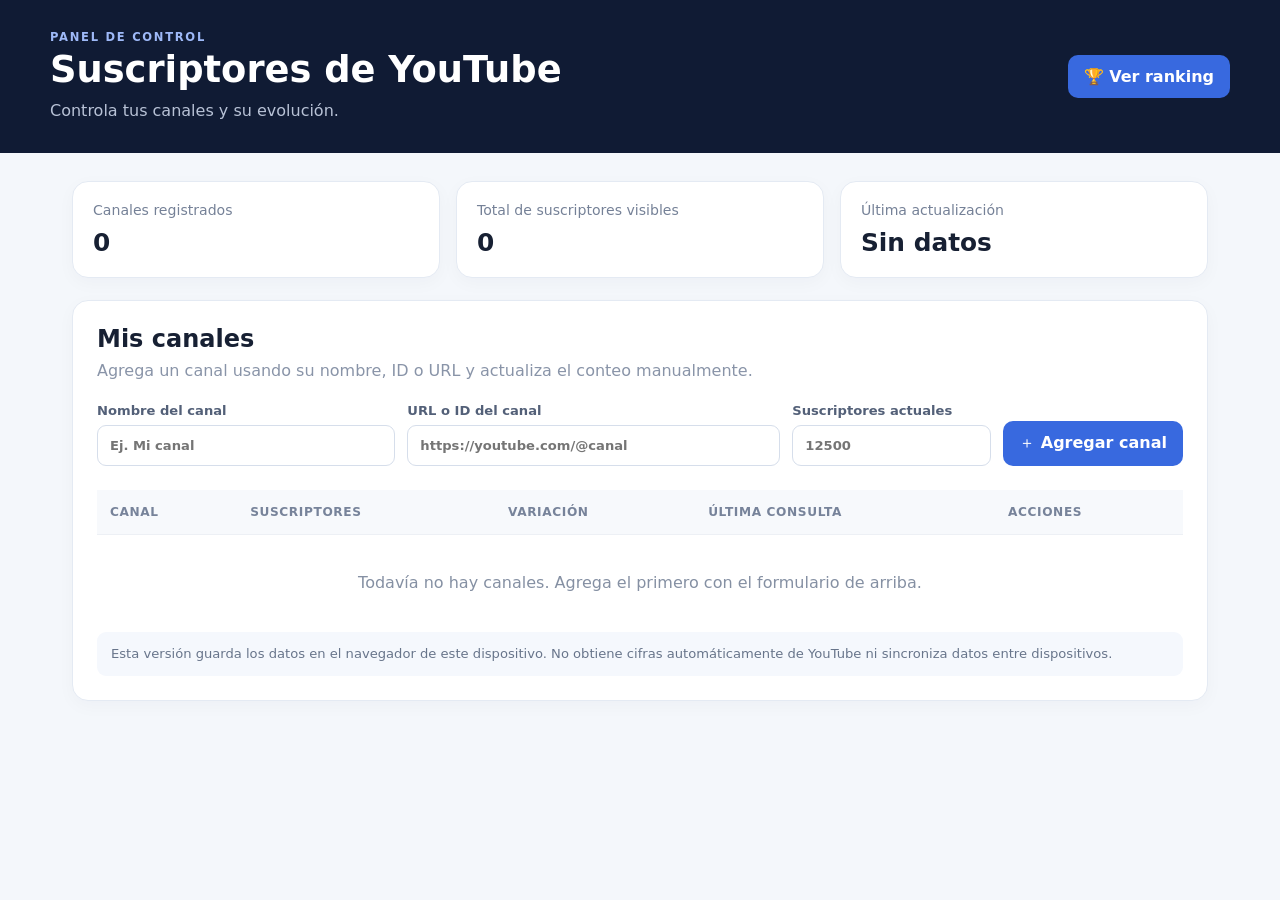
<file: index.html>
<!doctype html>
<html lang="es">
<head>
  <meta charset="utf-8">
  <meta name="viewport" content="width=device-width, initial-scale=1">
  <title>Suscriptores de YouTube</title>
  <link rel="stylesheet" href="styles.css">
</head>
<body>
  <header class="topbar">
    <div>
      <p class="eyebrow">PANEL DE CONTROL</p>
      <h1>Suscriptores de YouTube</h1>
      <p class="muted">Controla tus canales y su evolución.</p>
    </div>
    <a class="button primary" href="ranking.html">🏆 Ver ranking</a>
  </header>

  <main class="container">
    <section class="stats">
      <article class="stat-card"><span>Canales registrados</span><strong id="channel-count">0</strong></article>
      <article class="stat-card"><span>Total de suscriptores visibles</span><strong id="subscriber-total">0</strong></article>
      <article class="stat-card"><span>Última actualización</span><strong id="last-updated">Sin datos</strong></article>
    </section>

    <section class="panel">
      <div class="panel-heading">
        <div>
          <h2>Mis canales</h2>
          <p class="muted">Agrega un canal usando su nombre, ID o URL y actualiza el conteo manualmente.</p>
        </div>
      </div>

      <form id="add-form" class="add-form">
        <label>Nombre del canal<input id="channel-name" required placeholder="Ej. Mi canal"></label>
        <label>URL o ID del canal<input id="channel-url" placeholder="https://youtube.com/@canal"></label>
        <label>Suscriptores actuales<input id="channel-subs" type="number" min="0" step="1" required placeholder="12500"></label>
        <button class="button primary" type="submit">＋ Agregar canal</button>
      </form>

      <div class="table-wrap">
        <table>
          <thead><tr><th>Canal</th><th>Suscriptores</th><th>Variación</th><th>Última consulta</th><th>Acciones</th></tr></thead>
          <tbody id="channels-body"></tbody>
        </table>
      </div>
      <p id="empty-state" class="empty">Todavía no hay canales. Agrega el primero con el formulario de arriba.</p>
      <p class="notice">Esta versión guarda los datos en el navegador de este dispositivo. No obtiene cifras automáticamente de YouTube ni sincroniza datos entre dispositivos.</p>
    </section>
  </main>
  <script src="app.js"></script>
</body>
</html>
</file>
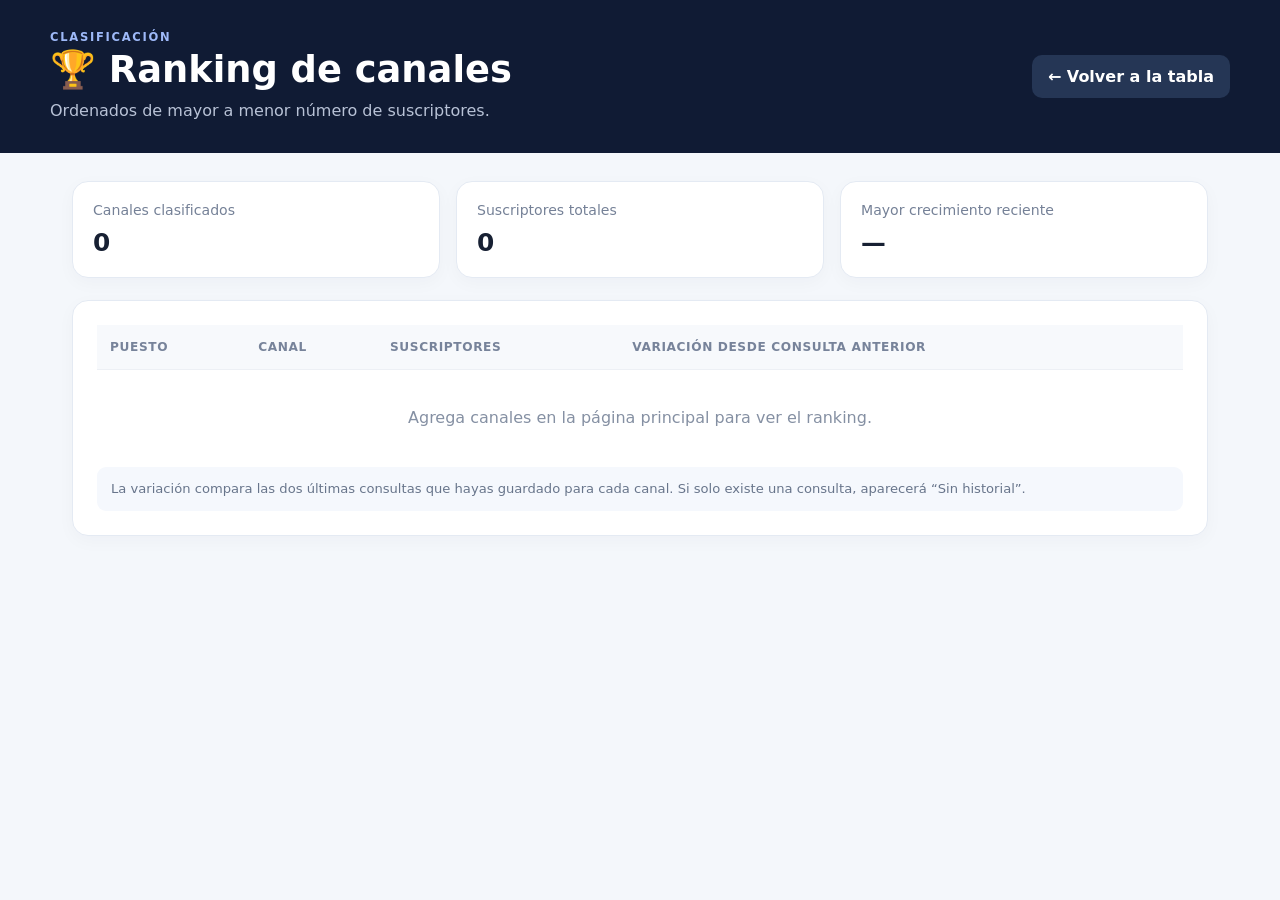
<file: ranking.html>
<!doctype html>
<html lang="es">
<head>
  <meta charset="utf-8">
  <meta name="viewport" content="width=device-width, initial-scale=1">
  <title>Ranking de suscriptores</title>
  <link rel="stylesheet" href="styles.css">
</head>
<body>
  <header class="topbar">
    <div>
      <p class="eyebrow">CLASIFICACIÓN</p>
      <h1>🏆 Ranking de canales</h1>
      <p class="muted">Ordenados de mayor a menor número de suscriptores.</p>
    </div>
    <a class="button secondary" href="index.html">← Volver a la tabla</a>
  </header>
  <main class="container">
    <section class="stats">
      <article class="stat-card"><span>Canales clasificados</span><strong id="rank-count">0</strong></article>
      <article class="stat-card"><span>Suscriptores totales</span><strong id="rank-total">0</strong></article>
      <article class="stat-card"><span>Mayor crecimiento reciente</span><strong id="top-growth">—</strong></article>
    </section>
    <section class="panel">
      <div class="table-wrap">
        <table>
          <thead><tr><th>Puesto</th><th>Canal</th><th>Suscriptores</th><th>Variación desde consulta anterior</th></tr></thead>
          <tbody id="ranking-body"></tbody>
        </table>
      </div>
      <p id="rank-empty" class="empty">Agrega canales en la página principal para ver el ranking.</p>
      <p class="notice">La variación compara las dos últimas consultas que hayas guardado para cada canal. Si solo existe una consulta, aparecerá “Sin historial”.</p>
    </section>
  </main>
  <script src="app.js"></script>
</body>
</html>
</file>
<file: styles.css>
:root{font-family:Inter,ui-sans-serif,system-ui,-apple-system,BlinkMacSystemFont,"Segoe UI",sans-serif;color:#172033;background:#f4f7fb;font-synthesis:none}*{box-sizing:border-box}body{margin:0}.topbar{display:flex;align-items:center;justify-content:space-between;gap:24px;padding:30px max(24px,calc((100% - 1180px)/2));background:#101b34;color:white}.topbar h1{margin:4px 0 8px;font-size:clamp(1.65rem,3vw,2.3rem)}.eyebrow{font-size:.72rem;font-weight:800;letter-spacing:.15em;color:#9eb9f8;margin:0}.muted{color:#8994a8;margin:0;line-height:1.5}.topbar .muted{color:#b8c2d6}.container{max-width:1180px;margin:28px auto;padding:0 22px}.stats{display:grid;grid-template-columns:repeat(3,minmax(0,1fr));gap:16px;margin-bottom:22px}.stat-card,.panel{background:#fff;border:1px solid #e4eaf3;border-radius:16px;box-shadow:0 5px 18px #1a2b4b08}.stat-card{padding:20px}.stat-card span{display:block;color:#758197;font-size:.88rem;margin-bottom:10px}.stat-card strong{font-size:1.55rem;overflow-wrap:anywhere}.panel{padding:24px}.panel-heading{margin-bottom:20px}.panel h2{margin:0 0 6px}.add-form{display:grid;grid-template-columns:1.2fr 1.5fr .8fr auto;align-items:end;gap:12px;margin-bottom:24px}.add-form label{display:grid;gap:7px;font-size:.82rem;font-weight:700;color:#536078}input{width:100%;min-width:0;padding:12px;border:1px solid #d6deeb;border-radius:9px;font:inherit;color:#172033}input:focus{outline:2px solid #9cbaff;border-color:#5987ed}.button{display:inline-flex;align-items:center;justify-content:center;text-decoration:none;border:0;border-radius:10px;padding:12px 16px;font:inherit;font-weight:750;cursor:pointer;white-space:nowrap}.primary{background:#3869df;color:white}.primary:hover{background:#2854bd}.secondary{background:#253655;color:white}.table-wrap{overflow-x:auto}table{width:100%;border-collapse:collapse;text-align:left;min-width:700px}th{font-size:.76rem;text-transform:uppercase;letter-spacing:.05em;color:#77839a;background:#f7f9fc}th,td{padding:15px 13px;border-bottom:1px solid #edf0f5}td{font-size:.92rem}tbody tr:last-child td{border-bottom:0}.channel-name{font-weight:750}.channel-link{display:block;color:#718099;font-size:.78rem;margin-top:4px;overflow-wrap:anywhere}.delta{font-weight:800}.positive{color:#16803d}.negative{color:#cf303b}.neutral{color:#7a8497}.small-button{border:1px solid #d8e0ec;background:white;border-radius:8px;padding:7px 10px;cursor:pointer;font:inherit;font-size:.8rem;margin:2px}.small-button:hover{background:#f0f4fa}.empty{padding:22px;text-align:center;color:#8590a3}.notice{margin:18px 0 0;padding:12px 14px;background:#f5f8fd;border-radius:9px;color:#68758b;font-size:.82rem;line-height:1.5}.rank-medal{font-size:1.1rem;font-weight:800}.rank-top{background:#fffdf4}@media(max-width:850px){.add-form{grid-template-columns:1fr 1fr}.add-form button{width:100%}.stats{grid-template-columns:1fr}.topbar{align-items:flex-start;flex-direction:column}}@media(max-width:520px){.add-form{grid-template-columns:1fr}.topbar{padding:24px}.container{padding:0 12px;margin:16px auto}.panel{padding:16px}.button{width:100%}}
</file>
